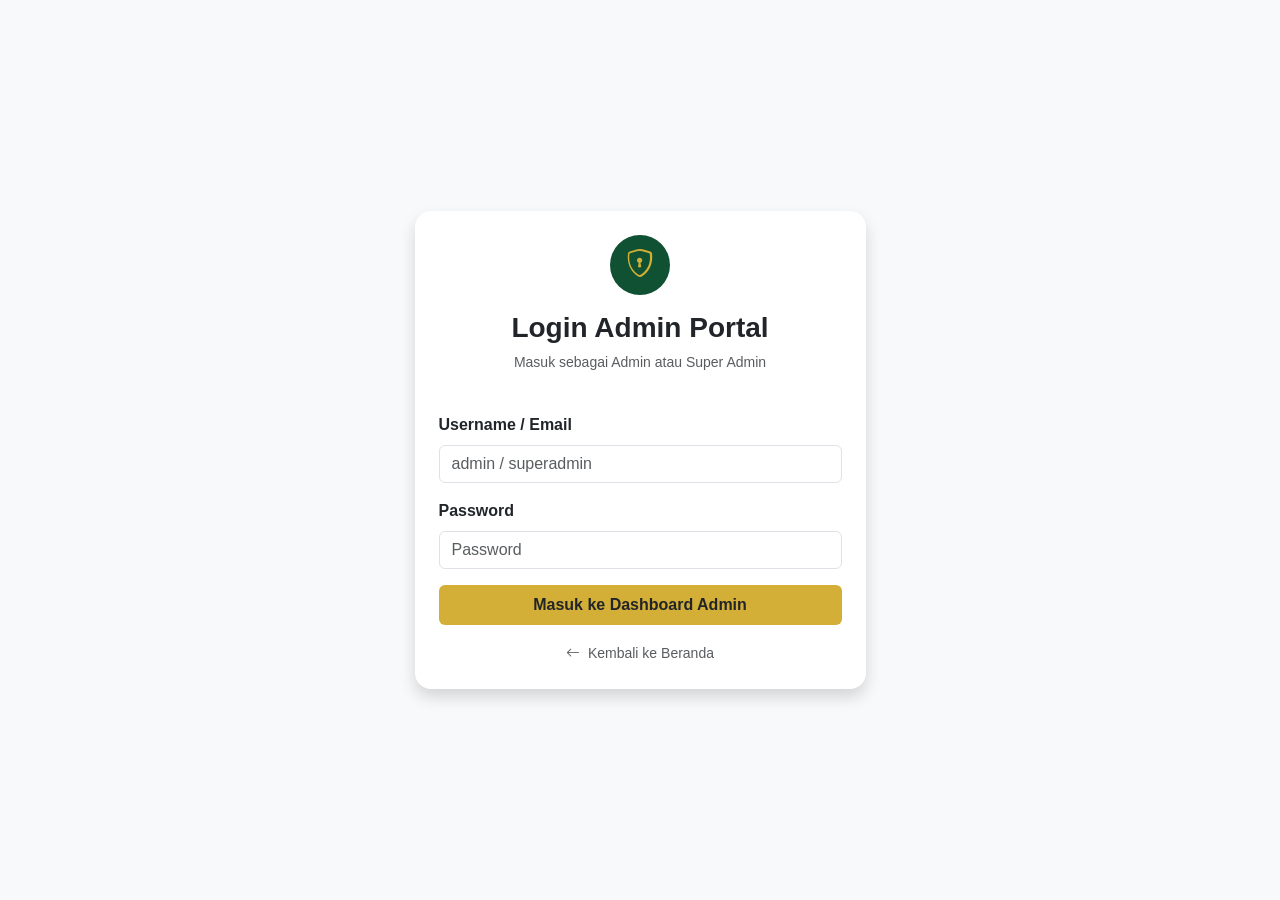
<file: admin.html>
<!DOCTYPE html>
<html lang="id">
<head>
    <meta charset="UTF-8">
    <meta name="viewport" content="width=device-width, initial-scale=1.0">
    <title>Dashboard Admin - Kuliner Bengkalis</title>
    <link href="https://cdn.jsdelivr.net/npm/bootstrap@5.3.2/dist/css/bootstrap.min.css" rel="stylesheet">
    <link rel="stylesheet" href="https://cdn.jsdelivr.net/npm/bootstrap-icons@1.11.1/font/bootstrap-icons.css">
    <link rel="stylesheet" href="style.css">
</head>
<body class="bg-light">

    <!-- Navbar -->
    <nav class="navbar navbar-expand-lg navbar-dark bg-dark-melayu shadow-sm">
        <div class="container">
            <a class="navbar-brand fw-bold text-gold" href="admin.html">
                <i class="bi bi-shield-lock me-2"></i>Dashboard <span id="adminRoleBadgeText">Admin</span> Portal
            </a>
            <div class="d-flex align-items-center gap-3">
                <button class="btn btn-gold btn-sm fw-semibold" data-bs-toggle="modal" data-bs-target="#adminProfileModal">
                    <i class="bi bi-person-gear me-1"></i> Edit Akun Admin
                </button>
                <button class="btn btn-outline-light btn-sm" onclick="logoutAdmin()"><i class="bi bi-box-arrow-right me-1"></i> Logout</button>
            </div>
        </div>
    </nav>

    <div class="container my-5">
        <!-- Profile Card Header -->
        <div class="card border-0 shadow-sm rounded-4 mb-4 bg-white p-4">
            <div class="d-flex align-items-center gap-3">
                <div class="bg-dark-melayu text-gold rounded-circle d-flex align-items-center justify-content-center" style="width: 55px; height: 55px; font-size: 24px;">
                    <i class="bi bi-person-badge"></i>
                </div>
                <div>
                    <h5 class="fw-bold mb-0 text-dark" id="adminDisplayName">Admin</h5>
                    <p class="text-muted small mb-0"><i class="bi bi-telephone text-primary me-1"></i> <span id="adminDisplayPhone">081234567890</span> | Status: <span class="badge bg-success">Aktif</span></p>
                </div>
            </div>
        </div>

        <!-- Statistik Global -->
        <div class="row g-4 mb-4">
            <div class="col-md-4">
                <div class="card border-0 shadow-sm rounded-4 p-3 bg-white border-start border-4 border-gold">
                    <div class="text-muted small fw-bold text-uppercase">Total User Terdaftar</div>
                    <h3 class="fw-bold text-dark mt-1 mb-0" id="statTotalUsers">0</h3>
                </div>
            </div>
            <div class="col-md-4">
                <div class="card border-0 shadow-sm rounded-4 p-3 bg-white border-start border-4 border-success">
                    <div class="text-muted small fw-bold text-uppercase">Total Katalog Produk</div>
                    <h3 class="fw-bold text-dark mt-1 mb-0" id="adminTotalProducts">0</h3>
                </div>
            </div>
            <div class="col-md-4">
                <div class="card border-0 shadow-sm rounded-4 p-3 bg-white border-start border-4 border-info">
                    <div class="text-muted small fw-bold text-uppercase">Total Pesanan Masuk</div>
                    <h3 class="fw-bold text-dark mt-1 mb-0" id="adminTotalOrders">0</h3>
                </div>
            </div>
        </div>

        <!-- Manajemen User -->
        <div class="card border-0 shadow-sm rounded-4 mb-4">
            <div class="card-header bg-white py-3 border-0 d-flex justify-content-between align-items-center">
                <h5 class="fw-bold text-dark-melayu mb-0"><i class="bi bi-people me-2"></i> Manajemen User & Hak Akses</h5>
                <button class="btn btn-gold btn-sm fw-semibold px-3" data-bs-toggle="modal" data-bs-target="#userModal">
                    <i class="bi bi-person-plus me-1"></i> Tambah User Baru
                </button>
            </div>
            <div class="card-body p-0">
                <div class="table-responsive">
                    <table class="table table-hover align-middle mb-0">
                        <thead class="table-light">
                            <tr>
                                <th class="ps-4">Nama Lengkap</th>
                                <th>No. HP</th>
                                <th>Role</th>
                                <th>Status</th>
                                <th class="text-end pe-4">Aksi</th>
                            </tr>
                        </thead>
                        <tbody id="userTableBody">
                            <!-- Injected by script.js -->
                        </tbody>
                    </table>
                </div>
            </div>
        </div>

        <!-- Moderasi Katalog Produk -->
        <div class="card border-0 shadow-sm rounded-4 mb-4">
            <div class="card-header bg-white py-3 border-0">
                <h5 class="fw-bold text-dark-melayu mb-0"><i class="bi bi-shield-check me-2"></i> Moderasi Katalog Produk UMKM</h5>
            </div>
            <div class="card-body p-0">
                <div class="table-responsive">
                    <table class="table table-hover align-middle mb-0">
                        <thead class="table-light">
                            <tr>
                                <th class="ps-4">Produk</th>
                                <th>Toko Penjual</th>
                                <th>Kategori</th>
                                <th class="text-end pe-4">Aksi Moderasi</th>
                            </tr>
                        </thead>
                        <tbody id="adminProductTableBody">
                            <!-- Injected by script.js -->
                        </tbody>
                    </table>
                </div>
            </div>
        </div>
    </div>

    <!-- Modal Edit Akun Admin / Superadmin -->
    <div class="modal fade" id="adminProfileModal" tabindex="-1" aria-hidden="true">
        <div class="modal-dialog modal-dialog-centered">
            <div class="modal-content border-0 rounded-4 shadow">
                <div class="modal-header bg-dark-melayu text-white">
                    <h5 class="modal-title fw-bold">Edit Akun Admin / Superadmin</h5>
                    <button type="button" class="btn-close btn-close-white" data-bs-dismiss="modal" aria-label="Close"></button>
                </div>
                <div class="modal-body p-4">
                    <form id="adminProfileForm">
                        <div class="mb-3">
                            <label class="form-label fw-semibold">Username / Nama Login</label>
                            <input type="text" class="form-control" id="editAdminUsername" required>
                        </div>
                        <div class="mb-3">
                            <label class="form-label fw-semibold">Nomor HP</label>
                            <input type="text" class="form-control" id="editAdminPhone" required>
                        </div>
                        <div class="mb-3">
                            <label class="form-label fw-semibold">Password Baru (Kosongkan jika tidak diubah)</label>
                            <input type="password" class="form-control" id="editAdminPassword" placeholder="Password baru...">
                        </div>
                        <button type="submit" class="btn btn-gold w-100 fw-bold py-2">Simpan Perubahan Akun</button>
                    </form>
                </div>
            </div>
        </div>
    </div>

    <!-- Modal Tambah/Edit User Admin -->
    <div class="modal fade" id="userModal" tabindex="-1" aria-hidden="true">
        <div class="modal-dialog modal-dialog-centered">
            <div class="modal-content border-0 rounded-4 shadow">
                <div class="modal-header bg-dark-melayu text-white">
                    <h5 class="modal-title fw-bold" id="userModalTitle">Tambah / Edit User</h5>
                    <button type="button" class="btn-close btn-close-white" data-bs-dismiss="modal" aria-label="Close"></button>
                </div>
                <div class="modal-body p-4">
                    <form id="addUserForm">
                        <input type="hidden" id="editUserId">
                        <div class="row">
                            <div class="col-md-6 mb-3">
                                <label class="form-label fw-semibold">Nama Depan</label>
                                <input type="text" class="form-control" id="newFirstName" required>
                            </div>
                            <div class="col-md-6 mb-3">
                                <label class="form-label fw-semibold">Nama Belakang</label>
                                <input type="text" class="form-control" id="newLastName" required>
                            </div>
                        </div>
                        <div class="mb-3">
                            <label class="form-label fw-semibold">Nomor HP</label>
                            <input type="text" class="form-control" id="newPhone" required placeholder="08123456789">
                        </div>
                        <div class="mb-3">
                            <label class="form-label fw-semibold">Role</label>
                            <select class="form-select" id="newRole">
                                <option value="pelanggan">Pelanggan</option>
                                <option value="admin">Admin</option>
                                <option value="superadmin">Super Admin</option>
                            </select>
                        </div>
                        <div class="mb-3">
                            <label class="form-label fw-semibold">Password Login</label>
                            <input type="password" class="form-control" id="newPassword" placeholder="Masukkan password...">
                        </div>
                        <button type="submit" class="btn btn-gold w-100 fw-bold py-2">Simpan User</button>
                    </form>
                </div>
            </div>
        </div>
    </div>

    <script src="https://cdn.jsdelivr.net/npm/bootstrap@5.3.2/dist/js/bootstrap.bundle.min.js"></script>
    <script src="script.js"></script>
</body>
</html>
</file>
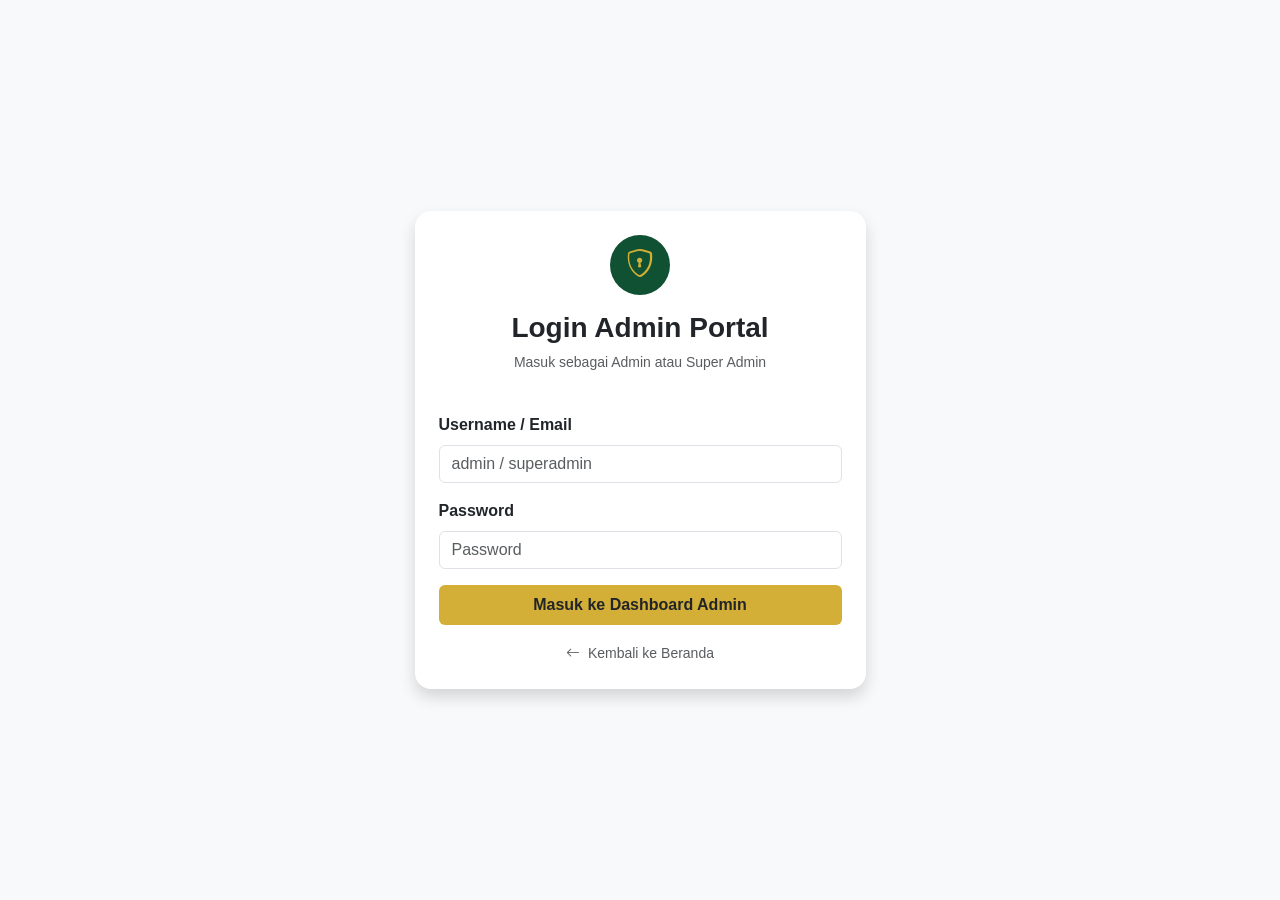
<file: login_admin.html>
<!DOCTYPE html>
<html lang="id">
<head>
    <meta charset="UTF-8">
    <meta name="viewport" content="width=device-width, initial-scale=1.0">
    <title>Login Admin / Super Admin - Kuliner Bengkalis</title>
    <link href="https://cdn.jsdelivr.net/npm/bootstrap@5.3.2/dist/css/bootstrap.min.css" rel="stylesheet">
    <link rel="stylesheet" href="https://cdn.jsdelivr.net/npm/bootstrap-icons@1.11.1/font/bootstrap-icons.css">
    <link rel="stylesheet" href="style.css">
</head>
<body class="bg-light d-flex align-items-center py-5" style="min-height: 100vh;">
    <div class="container">
        <div class="row justify-content-center">
            <div class="col-md-5">
                <div class="card shadow border-0 rounded-4 p-4">
                    <div class="text-center mb-4">
                        <div class="bg-dark-melayu text-gold rounded-circle d-inline-flex align-items-center justify-content-center mb-3" style="width: 60px; height: 60px; font-size: 28px;">
                            <i class="bi bi-shield-lock"></i>
                        </div>
                        <h3 class="fw-bold text-dark-melayu">Login Admin Portal</h3>
                        <p class="text-muted small">Masuk sebagai Admin atau Super Admin</p>
                    </div>
                    <form id="adminLoginForm">
                        <div class="mb-3">
                            <label class="form-label fw-semibold">Username / Email</label>
                            <input type="text" class="form-control" id="adminUsername" required placeholder="admin / superadmin">
                        </div>
                        <div class="mb-3">
                            <label class="form-label fw-semibold">Password</label>
                            <input type="password" class="form-control" id="adminPassword" required placeholder="Password">
                        </div>
                        <button type="submit" class="btn btn-gold w-100 fw-bold py-2 mb-3">Masuk ke Dashboard Admin</button>
                        <div class="text-center">
                            <a href="index.html" class="text-decoration-none small text-muted"><i class="bi bi-arrow-left me-1"></i> Kembali ke Beranda</a>
                        </div>
                    </form>
                </div>
            </div>
        </div>
    </div>
    <script src="https://cdn.jsdelivr.net/npm/bootstrap@5.3.2/dist/js/bootstrap.bundle.min.js"></script>
    <script src="script.js"></script>
</body>
</html>
</file>
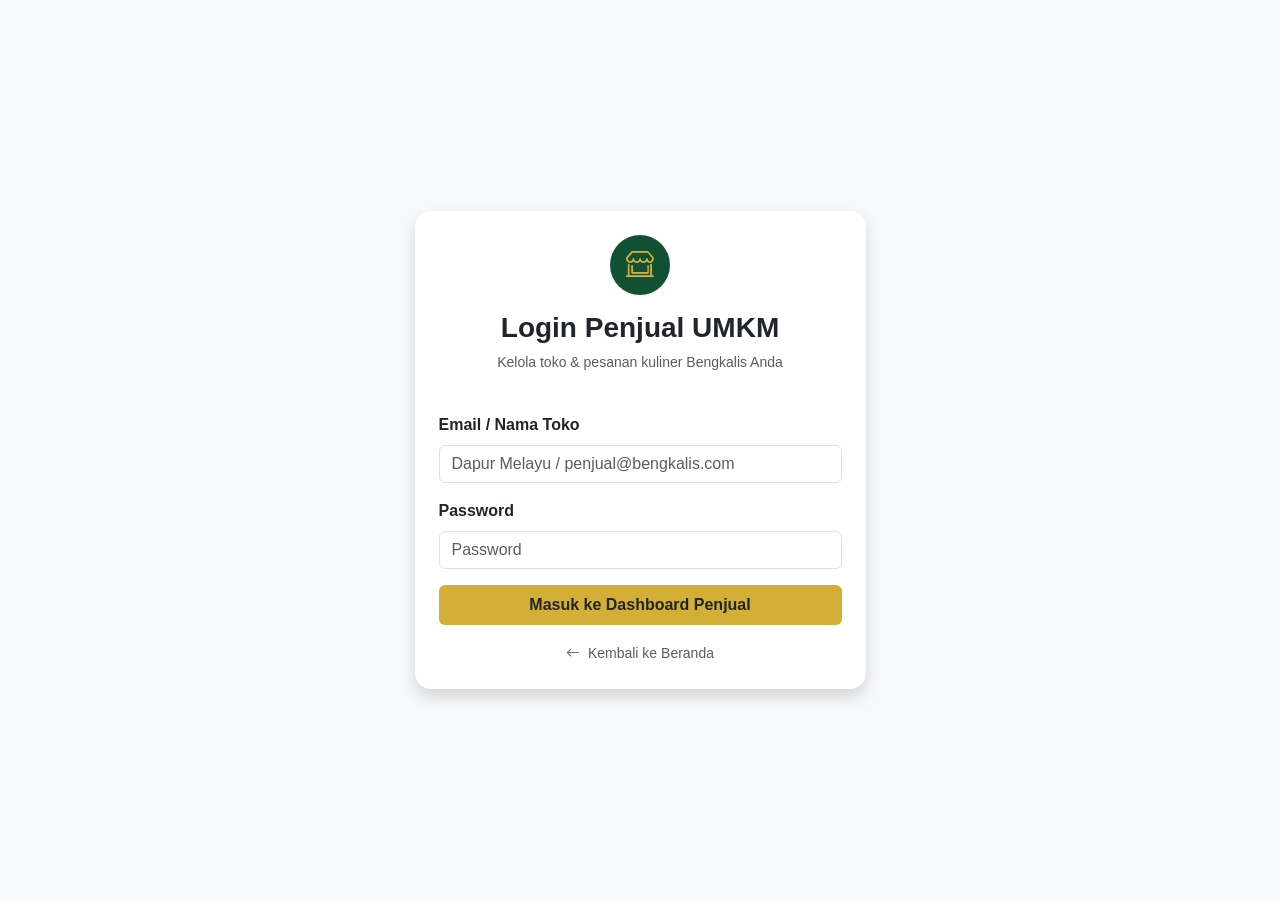
<file: login_seller.html>
<!DOCTYPE html>
<html lang="id">
<head>
    <meta charset="UTF-8">
    <meta name="viewport" content="width=device-width, initial-scale=1.0">
    <title>Login Penjual UMKM - Kuliner Bengkalis</title>
    <link href="https://cdn.jsdelivr.net/npm/bootstrap@5.3.2/dist/css/bootstrap.min.css" rel="stylesheet">
    <link rel="stylesheet" href="https://cdn.jsdelivr.net/npm/bootstrap-icons@1.11.1/font/bootstrap-icons.css">
    <link rel="stylesheet" href="style.css">
</head>
<body class="bg-light d-flex align-items-center py-5" style="min-height: 100vh;">
    <div class="container">
        <div class="row justify-content-center">
            <div class="col-md-5">
                <div class="card shadow border-0 rounded-4 p-4">
                    <div class="text-center mb-4">
                        <div class="bg-dark-melayu text-gold rounded-circle d-inline-flex align-items-center justify-content-center mb-3" style="width: 60px; height: 60px; font-size: 28px;">
                            <i class="bi bi-shop-window"></i>
                        </div>
                        <h3 class="fw-bold text-dark-melayu">Login Penjual UMKM</h3>
                        <p class="text-muted small">Kelola toko & pesanan kuliner Bengkalis Anda</p>
                    </div>
                    <form id="sellerLoginForm">
                        <div class="mb-3">
                            <label class="form-label fw-semibold">Email / Nama Toko</label>
                            <input type="text" class="form-control" id="sellerEmail" required placeholder="Dapur Melayu / penjual@bengkalis.com">
                        </div>
                        <div class="mb-3">
                            <label class="form-label fw-semibold">Password</label>
                            <input type="password" class="form-control" id="sellerPassword" required placeholder="Password">
                        </div>
                        <button type="submit" class="btn btn-gold w-100 fw-bold py-2 mb-3">Masuk ke Dashboard Penjual</button>
                        <div class="text-center">
                            <a href="index.html" class="text-decoration-none small text-muted"><i class="bi bi-arrow-left me-1"></i> Kembali ke Beranda</a>
                        </div>
                    </form>
                </div>
            </div>
        </div>
    </div>
    <script src="https://cdn.jsdelivr.net/npm/bootstrap@5.3.2/dist/js/bootstrap.bundle.min.js"></script>
    <script src="script.js"></script>
</body>
</html>
</file>
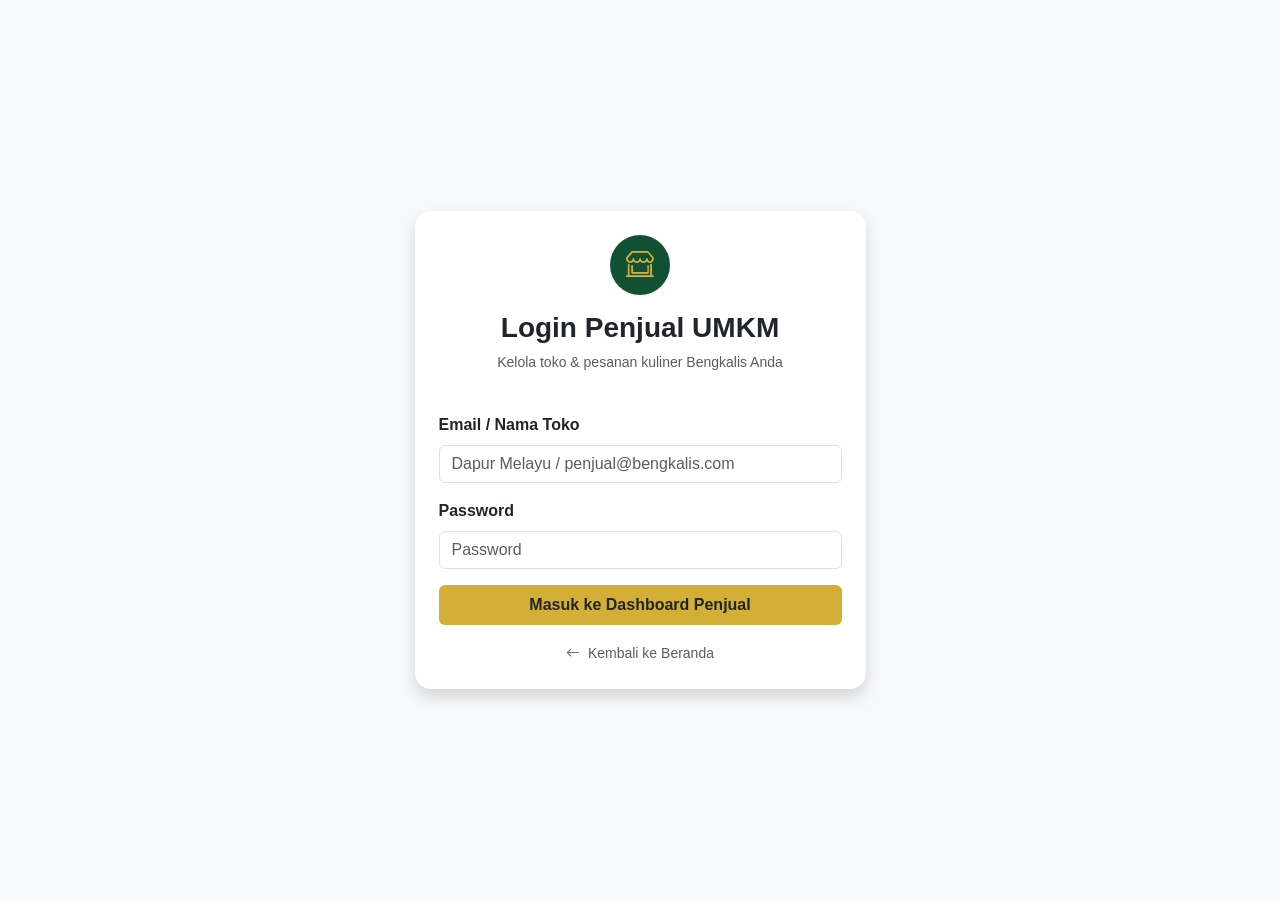
<file: seller.html>
<!DOCTYPE html>
<html lang="id">
<head>
    <meta charset="UTF-8">
    <meta name="viewport" content="width=device-width, initial-scale=1.0">
    <title>Dashboard Penjual - Kuliner Bengkalis</title>
    <link href="https://cdn.jsdelivr.net/npm/bootstrap@5.3.2/dist/css/bootstrap.min.css" rel="stylesheet">
    <link rel="stylesheet" href="https://cdn.jsdelivr.net/npm/bootstrap-icons@1.11.1/font/bootstrap-icons.css">
    <link rel="stylesheet" href="style.css">
</head>
<body class="bg-light">

    <!-- Navbar -->
    <nav class="navbar navbar-expand-lg navbar-dark bg-dark-melayu shadow-sm">
        <div class="container">
            <a class="navbar-brand fw-bold text-gold" href="seller.html">
                <i class="bi bi-shop-window me-2"></i>Dashboard Penjual UMKM
            </a>
            <div class="d-flex align-items-center gap-3">
                <button class="btn btn-gold btn-sm fw-semibold" data-bs-toggle="modal" data-bs-target="#sellerProfileModal">
                    <i class="bi bi-person-gear me-1"></i> Edit Akun Toko
                </button>
                <button class="btn btn-outline-light btn-sm" onclick="logoutSeller()"><i class="bi bi-box-arrow-right me-1"></i> Logout</button>
            </div>
        </div>
    </nav>

    <div class="container my-5">
        <!-- Toko Profile Header -->
        <div class="card border-0 shadow-sm rounded-4 mb-4 bg-white p-4">
            <div class="d-flex align-items-center gap-3">
                <div class="bg-dark-melayu text-gold rounded-circle d-flex align-items-center justify-content-center" style="width: 55px; height: 55px; font-size: 24px;">
                    <i class="bi bi-shop"></i>
                </div>
                <div>
                    <h5 class="fw-bold mb-0 text-dark" id="sellerStoreName">Dapur Melayu Bengkalis</h5>
                    <p class="text-muted small mb-0"><i class="bi bi-whatsapp text-success me-1"></i> WA: <span id="sellerPhone">6281234567890</span> | Status Toko: <span class="badge bg-success">Aktif (Bengkalis)</span></p>
                </div>
            </div>
        </div>

        <!-- Statistik Toko -->
        <div class="row g-4 mb-4">
            <div class="col-md-4">
                <div class="card border-0 shadow-sm rounded-4 p-3 bg-white border-start border-4 border-gold">
                    <div class="text-muted small fw-bold text-uppercase">Total Produk Toko</div>
                    <h3 class="fw-bold text-dark mt-1 mb-0" id="statTotalProducts">0</h3>
                </div>
            </div>
            <div class="col-md-4">
                <div class="card border-0 shadow-sm rounded-4 p-3 bg-white border-start border-4 border-success">
                    <div class="text-muted small fw-bold text-uppercase">Pesanan Masuk Lengkap</div>
                    <h3 class="fw-bold text-dark mt-1 mb-0" id="statTotalOrders">0</h3>
                </div>
            </div>
            <div class="col-md-4">
                <div class="card border-0 shadow-sm rounded-4 p-3 bg-white border-start border-4 border-primary">
                    <div class="text-muted small fw-bold text-uppercase">Rating Toko</div>
                    <h3 class="fw-bold text-dark mt-1 mb-0">4.9 / 5.0</h3>
                </div>
            </div>
        </div>

        <!-- Fitur Pesanan Masuk Khusus Toko Ini & Rekap Penjualan -->
        <div class="card border-0 shadow-sm rounded-4 mb-4">
            <div class="card-header bg-white py-3 border-0 d-flex justify-content-between align-items-center flex-wrap gap-2">
                <h5 class="fw-bold text-dark-melayu mb-0"><i class="bi bi-receipt me-2"></i> Pesanan Masuk Ke Toko Anda</h5>
                <div class="btn-group">
                    <button class="btn btn-success btn-sm fw-semibold" onclick="downloadReport('excel')"><i class="bi bi-file-earmark-excel me-1"></i> Download Excel (.xls)</button>
                    <button class="btn btn-primary btn-sm fw-semibold" onclick="downloadReport('word')"><i class="bi bi-file-earmark-word me-1"></i> Download Word (.doc)</button>
                    <button class="btn btn-danger btn-sm fw-semibold" onclick="downloadReport('pdf')"><i class="bi bi-file-earmark-pdf me-1"></i> Download PDF</button>
                </div>
            </div>
            <div class="card-body p-0">
                <div class="table-responsive">
                    <table class="table table-hover align-middle mb-0">
                        <thead class="table-light">
                            <tr>
                                <th class="ps-4">ID / Pemesan</th>
                                <th>Produk</th>
                                <th>Jumlah</th>
                                <th>Opsi Pengiriman</th>
                                <th>Total</th>
                                <th>Status</th>
                                <th class="text-end pe-4">Aksi Status</th>
                            </tr>
                        </thead>
                        <tbody id="sellerOrdersTableBody">
                            <!-- Injected by script.js -->
                        </tbody>
                    </table>
                </div>
            </div>
        </div>

        <!-- Tabel Kelola Produk Toko -->
        <div class="card border-0 shadow-sm rounded-4 mb-4">
            <div class="card-header bg-white py-3 border-0 d-flex justify-content-between align-items-center">
                <h5 class="fw-bold text-dark-melayu mb-0"><i class="bi bi-box-seam me-2"></i> Kelola Produk Kuliner Khas</h5>
                <button class="btn btn-gold btn-sm fw-semibold px-3" data-bs-toggle="modal" data-bs-target="#productModal" id="btnAddProduct">
                    <i class="bi bi-plus-lg me-1"></i> Tambah Produk Baru
                </button>
            </div>
            <div class="card-body p-0">
                <div class="table-responsive">
                    <table class="table table-hover align-middle mb-0">
                        <thead class="table-light">
                            <tr>
                                <th class="ps-4">Produk</th>
                                <th>Kategori</th>
                                <th>Harga</th>
                                <th>Status</th>
                                <th class="text-end pe-4">Aksi</th>
                            </tr>
                        </thead>
                        <tbody id="sellerProductTableBody">
                            <!-- Injected by script.js -->
                        </tbody>
                    </table>
                </div>
            </div>
        </div>
    </div>

    <!-- Modal Edit Akun Penjual -->
    <div class="modal fade" id="sellerProfileModal" tabindex="-1" aria-hidden="true">
        <div class="modal-dialog modal-dialog-centered">
            <div class="modal-content border-0 rounded-4 shadow">
                <div class="modal-header bg-dark-melayu text-white">
                    <h5 class="modal-title fw-bold">Edit Akun Toko / Penjual</h5>
                    <button type="button" class="btn-close btn-close-white" data-bs-dismiss="modal" aria-label="Close"></button>
                </div>
                <div class="modal-body p-4">
                    <form id="sellerProfileForm">
                        <div class="mb-3">
                            <label class="form-label fw-semibold">Nama Toko / UMKM</label>
                            <input type="text" class="form-control" id="editSellerStore" required>
                        </div>
                        <div class="mb-3">
                            <label class="form-label fw-semibold">Nomor WhatsApp Aktif</label>
                            <input type="text" class="form-control" id="editSellerPhone" required>
                        </div>
                        <div class="mb-3">
                            <label class="form-label fw-semibold">Password Baru (Kosongkan jika tidak diubah)</label>
                            <input type="password" class="form-control" id="editSellerPassword" placeholder="Password baru...">
                        </div>
                        <button type="submit" class="btn btn-gold w-100 fw-bold py-2">Simpan Perubahan Toko</button>
                    </form>
                </div>
            </div>
        </div>
    </div>

    <!-- Modal Tambah/Edit Produk -->
    <div class="modal fade" id="productModal" tabindex="-1" aria-hidden="true">
        <div class="modal-dialog modal-dialog-centered">
            <div class="modal-content border-0 rounded-4 shadow">
                <div class="modal-header bg-dark-melayu text-white">
                    <h5 class="modal-title fw-bold" id="productModalTitle">Tambah Produk Kuliner</h5>
                    <button type="button" class="btn-close btn-close-white" data-bs-dismiss="modal" aria-label="Close"></button>
                </div>
                <div class="modal-body p-4">
                    <form id="productForm">
                        <input type="hidden" id="productId">
                        <div class="mb-3">
                            <label class="form-label fw-semibold">Nama Produk</label>
                            <input type="text" class="form-control" id="productName" required placeholder="Contoh: Mie Sagu Bengkalis Kuah">
                        </div>
                        <div class="mb-3">
                            <label class="form-label fw-semibold">Kategori</label>
                            <select class="form-select" id="productCategory" required>
                                <option value="makanan">Makanan Khas</option>
                                <option value="minuman">Minuman Khas</option>
                                <option value="oleholeh">Oleh-Oleh & Cemilan</option>
                            </select>
                        </div>
                        <div class="row">
                            <div class="col-md-6 mb-3">
                                <label class="form-label fw-semibold">Harga (Rp)</label>
                                <input type="number" class="form-control" id="productPrice" required placeholder="25000">
                            </div>
                            <div class="col-md-6 mb-3">
                                <label class="form-label fw-semibold">Nama UMKM / Toko</label>
                                <input type="text" class="form-control" id="productStore" required value="Dapur Melayu Bengkalis">
                            </div>
                        </div>
                        <div class="mb-3">
                            <label class="form-label fw-semibold">Nomor WhatsApp (Format: 628xxx)</label>
                            <input type="text" class="form-control" id="productWa" required value="6281234567890">
                        </div>
                        <div class="mb-3">
                            <label class="form-label fw-semibold">Alamat Toko di Bengkalis</label>
                            <input type="text" class="form-control" id="productAddress" required value="Jl. Jend. Sudirman, Bengkalis, Riau">
                        </div>
                        <div class="mb-3">
                            <label class="form-label fw-semibold">URL Gambar Produk</label>
                            <input type="url" class="form-control" id="productImage" required placeholder="https://images.unsplash.com/photo-...">
                        </div>
                        <button type="submit" class="btn btn-gold w-100 fw-bold py-2 mt-2">Simpan Produk</button>
                    </form>
                </div>
            </div>
        </div>
    </div>

    <script src="https://cdn.jsdelivr.net/npm/bootstrap@5.3.2/dist/js/bootstrap.bundle.min.js"></script>
    <script src="script.js"></script>
</body>
</html>
</file>
<file: style.css>
:root {
    --gold: #d4af37;
    --gold-dark: #b89728;
    --dark-melayu: #0f5132;
    --dark-hover: #198754;
}

body {
    font-family: 'Segoe UI', Tahoma, Geneva, Verdana, sans-serif;
    background-color: #f8f9fa;
    color: #333;
}

.bg-dark-melayu {
    background-color: var(--dark-melayu) !important;
}

.text-gold {
    color: var(--gold) !important;
}

.bg-gold {
    background-color: var(--gold) !important;
    color: #212529 !important;
}

.btn-gold {
    background-color: var(--gold);
    color: #212529;
    border: none;
    font-weight: 600;
    transition: all 0.2s ease-in-out;
}

.btn-gold:hover {
    background-color: var(--gold-dark);
    color: #fff;
}

.hero-section {
    background: linear-gradient(rgba(15, 81, 50, 0.85), rgba(15, 81, 50, 0.9), rgba(15, 81, 50, 0.95)), url('https://images.unsplash.com/photo-1555396273-367ea4eb4db5?auto=format&fit=crop&w=1200&q=80') center/cover no-repeat;
}

.product-card {
    transition: transform 0.2s ease, box-shadow 0.2s ease;
    border: none;
    border-radius: 12px;
    overflow: hidden;
}

.product-card:hover {
    transform: translateY(-5px);
    box-shadow: 0 .5rem 1rem rgba(0,0,0,.15)!important;
}

.product-img {
    height: 200px;
    object-fit: cover;
}
</file>
